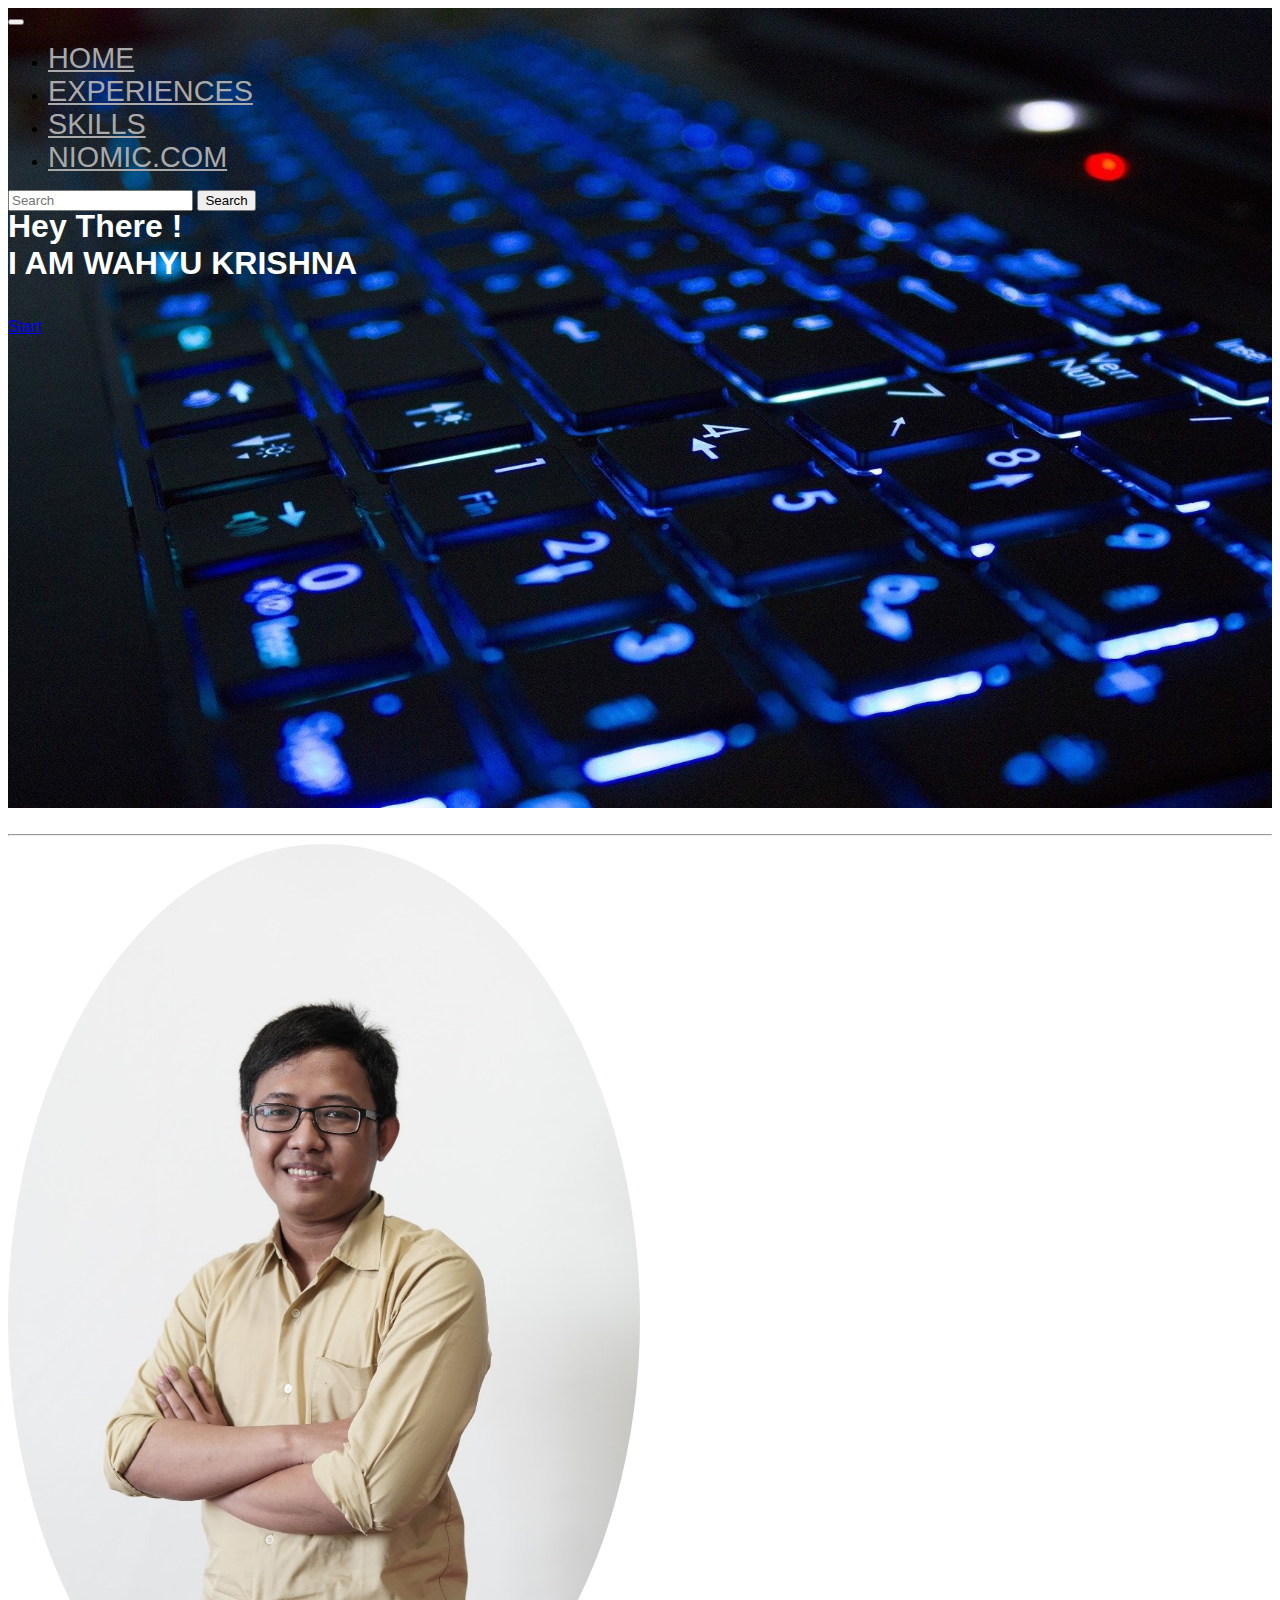
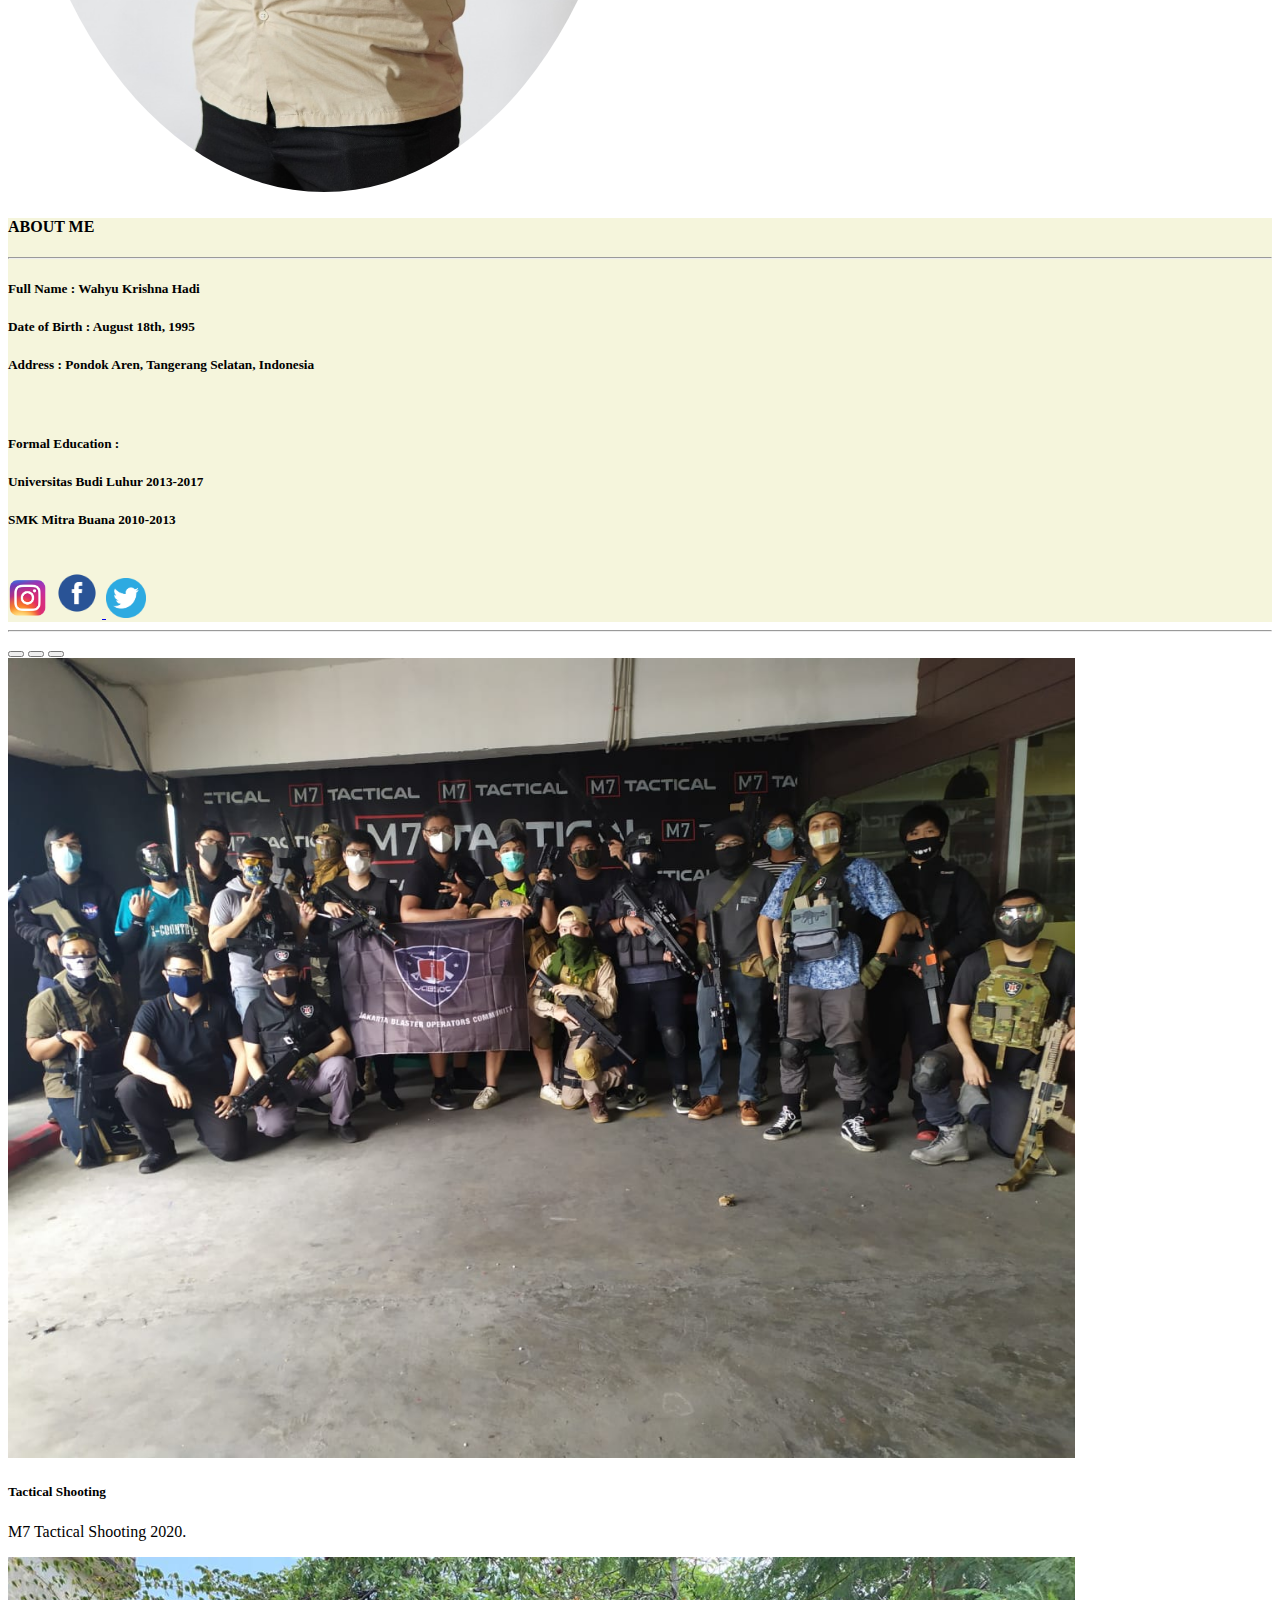
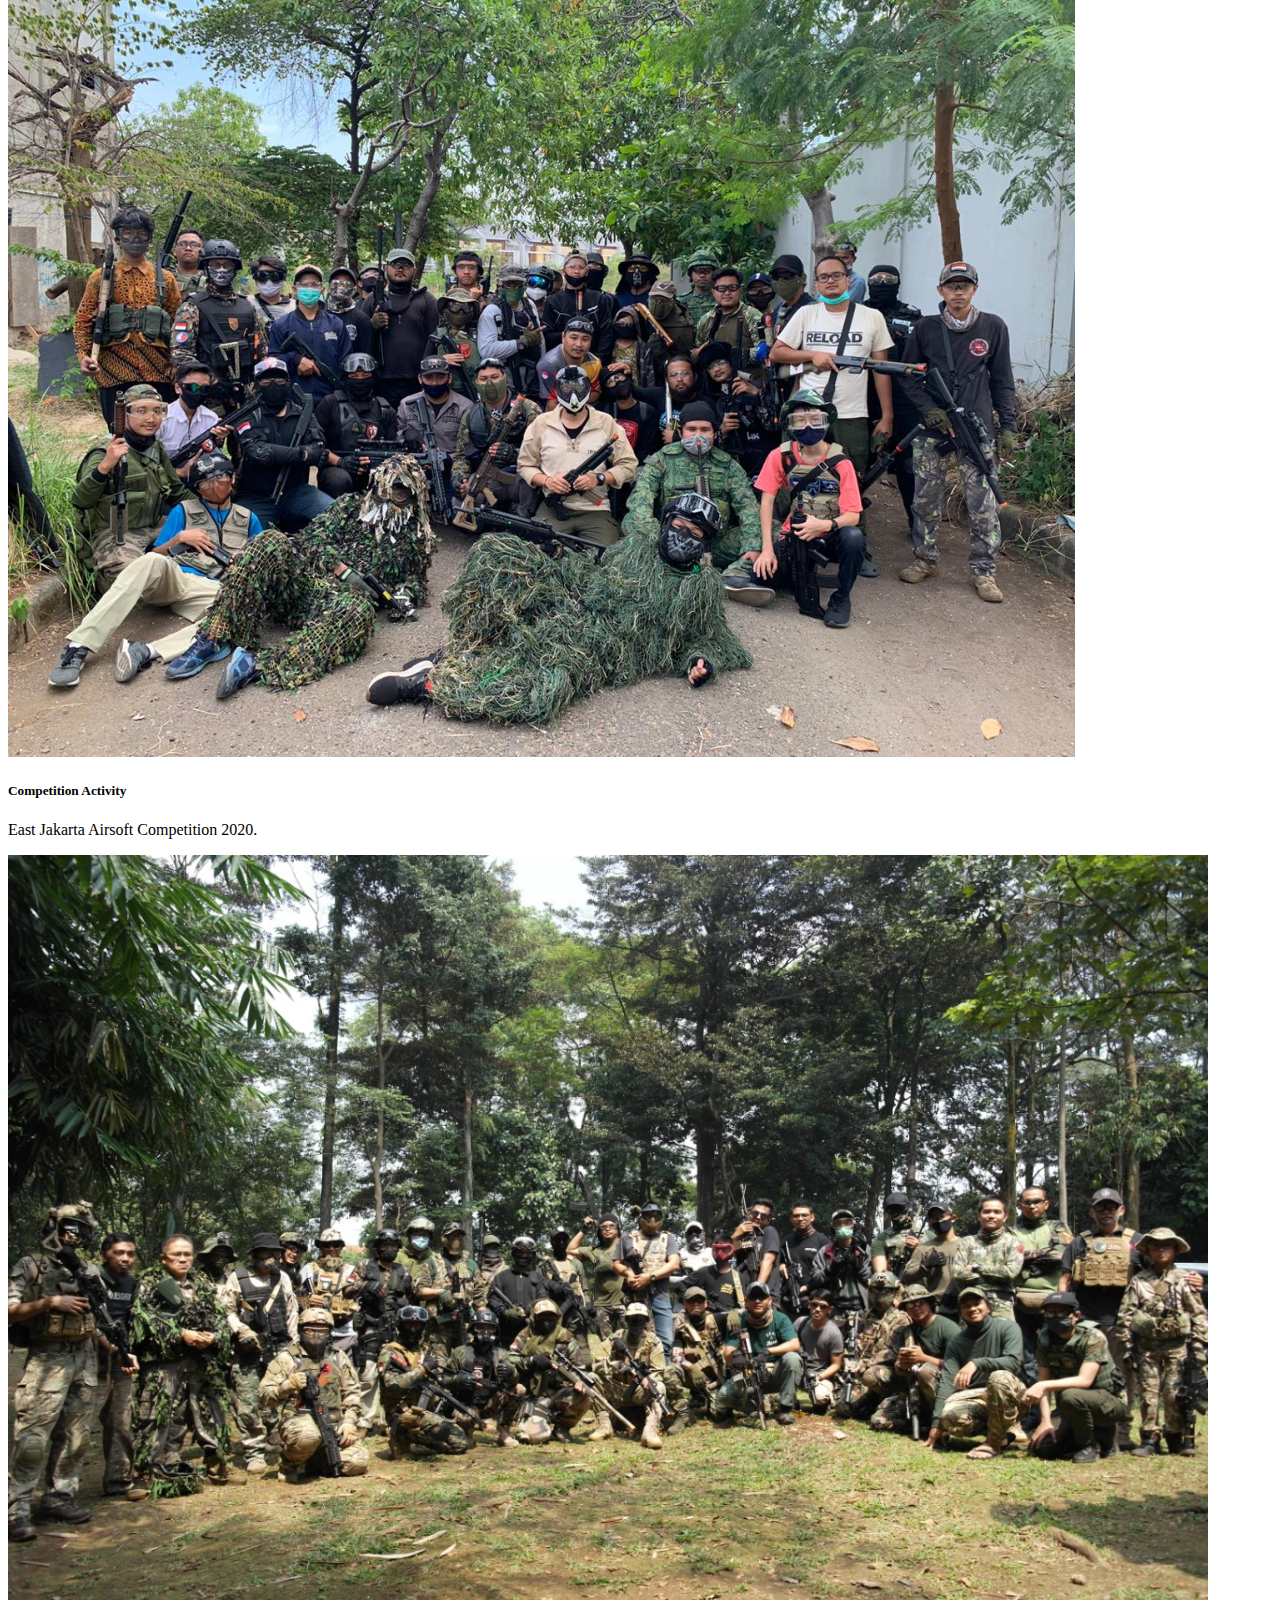
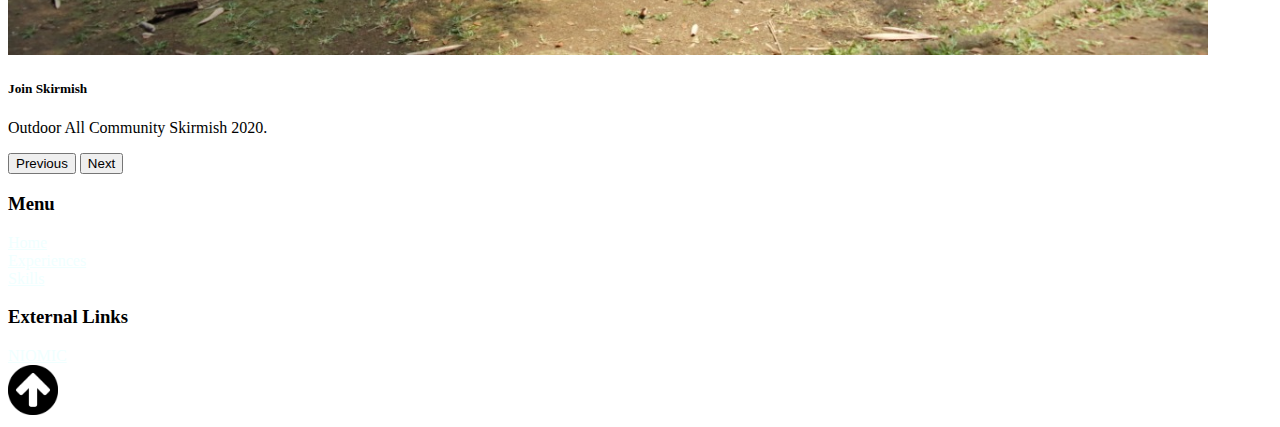
<file: index.html>
<!DOCTYPE html>
<html lang="en">
<head>
    <meta charset="UTF-8">
    <meta http-equiv="X-UA-Compatible" content="IE=edge">
    <meta name="viewport" content="width=device-width, initial-scale=1.0">
    <title>Document</title>
    <link href="https://cdn.jsdelivr.net/npm/bootstrap@5.0.0-beta2/dist/css/bootstrap.min.css" rel="stylesheet" integrity="sha384-BmbxuPwQa2lc/FVzBcNJ7UAyJxM6wuqIj61tLrc4wSX0szH/Ev+nYRRuWlolflfl" crossorigin="anonymous">
    <link rel="stylesheet" href="https://cdn.jsdelivr.net/npm/bootstrap@4.6.0/dist/css/bootstrap.min.css" integrity="sha384-B0vP5xmATw1+K9KRQjQERJvTumQW0nPEzvF6L/Z6nronJ3oUOFUFpCjEUQouq2+l" crossorigin="anonymous">
    <link rel="stylesheet" href="style.css">
</head>
<body>
  <div class="container-fluid">
    <div class="bg-img" id="top">
      <nav class="navbar navbar-expand-lg" id="containernav">
        <div class="container-fluid" id="containernavbar">  
            <div>
              <h1 id="header-title">Hey There !<br>I AM WAHYU KRISHNA</h1>
              <a href="#scroll-target" id="button-home" class="btn btn-lg btn-outline-success">Start</a>
            </div>
            <button class="navbar-toggler" type="button" data-bs-toggle="collapse" data-bs-target="#navbarSupportedContent" aria-controls="navbarSupportedContent" aria-expanded="false" aria-label="Toggle navigation">
              <span class="navbar-toggler-icon"></span>
            </button>
            <div class="collapse navbar-collapse" id="navbarSupportedContent" id="navbar-menu">
              <ul class="navbar-nav me-auto mb-2 mb-lg-0">
                <li class="nav-item">
                  <a class="nav-link active" aria-current="page" href="index.html" id="menu">HOME</a>                  
                </li>
                <li class="nav-item">
                  <a class="nav-link active" aria-current="page" href="experiences.html" id="menu">EXPERIENCES</a>                 
                </li>
                  <li class="nav-item">
                    <a class="nav-link" href="skills.html" id="menu">SKILLS</a>
                  </li>
                  <li class="nav-item">
                    <a class="nav-link" href="https://www.niomic.com" id="menu" target="_blank">NIOMIC.COM</a>
                  </li>
              </ul>
                <form class="d-flex">
                  <input class="form-control me-2" type="search" placeholder="Search" aria-label="Search">
                  <button class="btn btn-success" type="submit">Search</button>
                </form>             
            </div>
          </div>
        </nav>
    </div>
    <br>
    <div class="jumbotron" id="scroll-target">
      <hr class="my-4">
      <div class="row">        
        <div class="column col-md-4">
                  <img src="img/profile.jpeg" id="profile" alt="" class="mx-auto d-block img-thumbnail" width="50%" height="10%"/>
        </div>
        <div class="column col-md-8">
          <div class="card">
            <div class="card-body" id="card-bg">
              <h4>ABOUT ME</h4>
              <hr class="my-4">
              <h5>Full Name : Wahyu Krishna Hadi</h5>
              <h5>Date of Birth : August 18th, 1995</h5>
              <h5>Address : Pondok Aren, Tangerang Selatan, Indonesia</h5>
              <br>
              <h5>Formal Education : </h5>
              <h5>Universitas Budi Luhur 2013-2017</h5>
              <h5>SMK Mitra Buana 2010-2013</h5>
              <br>
              <a href="https://www.instagram.com/wahyukrishna/" target="_blank"><img src="img/ig.png"  alt="" width="40px" height="40px"/></a>
              <a href="https://id-id.facebook.com/wahyuk19" target="_blank">
                <img src="img/fb.png"  alt="" width="50px" height="50px"/>
              </a>
              <a href="https://twitter.com/wahyuk19" target="_blank">
                <img src="img/twitter.png"  alt="" width="40px" height="40px"/>
              </a>
            </div>
          </div>
                 
        </div>
      </div>
      <hr class="my-4">
      <div id="carouselExampleCaptions" class="carousel slide" data-bs-ride="carousel">
        <div class="carousel-indicators">
          <button type="button" data-bs-target="#carouselExampleCaptions" data-bs-slide-to="0" class="active" aria-current="true" aria-label="Slide 1"></button>
          <button type="button" data-bs-target="#carouselExampleCaptions" data-bs-slide-to="1" aria-label="Slide 2"></button>
          <button type="button" data-bs-target="#carouselExampleCaptions" data-bs-slide-to="2" aria-label="Slide 3"></button>
        </div>
        <div class="carousel-inner">
          <div class="carousel-item active">
            <img src="img/slider1.jpeg" class="d-block w-100" alt="..." height="800px">
            <div class="carousel-caption d-none d-md-block">
              <h5>Tactical Shooting</h5>
              <p>M7 Tactical Shooting 2020.</p>
            </div>
          </div>
          <div class="carousel-item">
            <img src="img/slider2.jpeg" class="d-block w-100" alt="..." height="800px">
            <div class="carousel-caption d-none d-md-block">
              <h5>Competition Activity</h5>
              <p>East Jakarta Airsoft Competition 2020.</p>
            </div>
          </div>
          <div class="carousel-item">
            <img src="img/slider3.jpeg" class="d-block w-100" alt="..." height="800px">
            <div class="carousel-caption d-none d-md-block">
              <h5>Join Skirmish</h5>
              <p>Outdoor All Community Skirmish 2020.</p>
            </div>
          </div>
        </div>
        <button class="carousel-control-prev" type="button" data-bs-target="#carouselExampleCaptions"  data-bs-slide="prev">
          <span class="carousel-control-prev-icon" aria-hidden="true"></span>
          <span class="visually-hidden">Previous</span>
        </button>
        <button class="carousel-control-next" type="button" data-bs-target="#carouselExampleCaptions"  data-bs-slide="next">
          <span class="carousel-control-next-icon" aria-hidden="true"></span>
          <span class="visually-hidden">Next</span>
        </button>
      </div>     
    </div>

    <div class="jumbotron container-fluid bg-secondary" id="footer">
      <div class="row">
        <div class="col-md-4">
          <h3>Menu</h3>
          <a href="index.html" id="footer-font">Home</a><br>
          <a href="experiences.html" id="footer-font">Experiences</a><br>
          <a href="skills.html" id="footer-font">Skills</a><br>
          </div>
          <div class="col-md-4">
            <h3>External Links</h3>
            <a href="https://www.niomic.com" id="footer-font" target="_blank">NIOMIC</a>
          </div>
          <div class="col-md-4">
            <a href="#top"><img src="img/arrowup.jpg" alt="back to top"/ width="50px"></a>
          </div>
        </div>
      </div>
    </div>
  </div>
    <script src="https://cdn.jsdelivr.net/npm/bootstrap@5.0.0-beta2/dist/js/bootstrap.bundle.min.js" integrity="sha384-b5kHyXgcpbZJO/tY9Ul7kGkf1S0CWuKcCD38l8YkeH8z8QjE0GmW1gYU5S9FOnJ0" crossorigin="anonymous"></script>
</body>
</html>
</file>
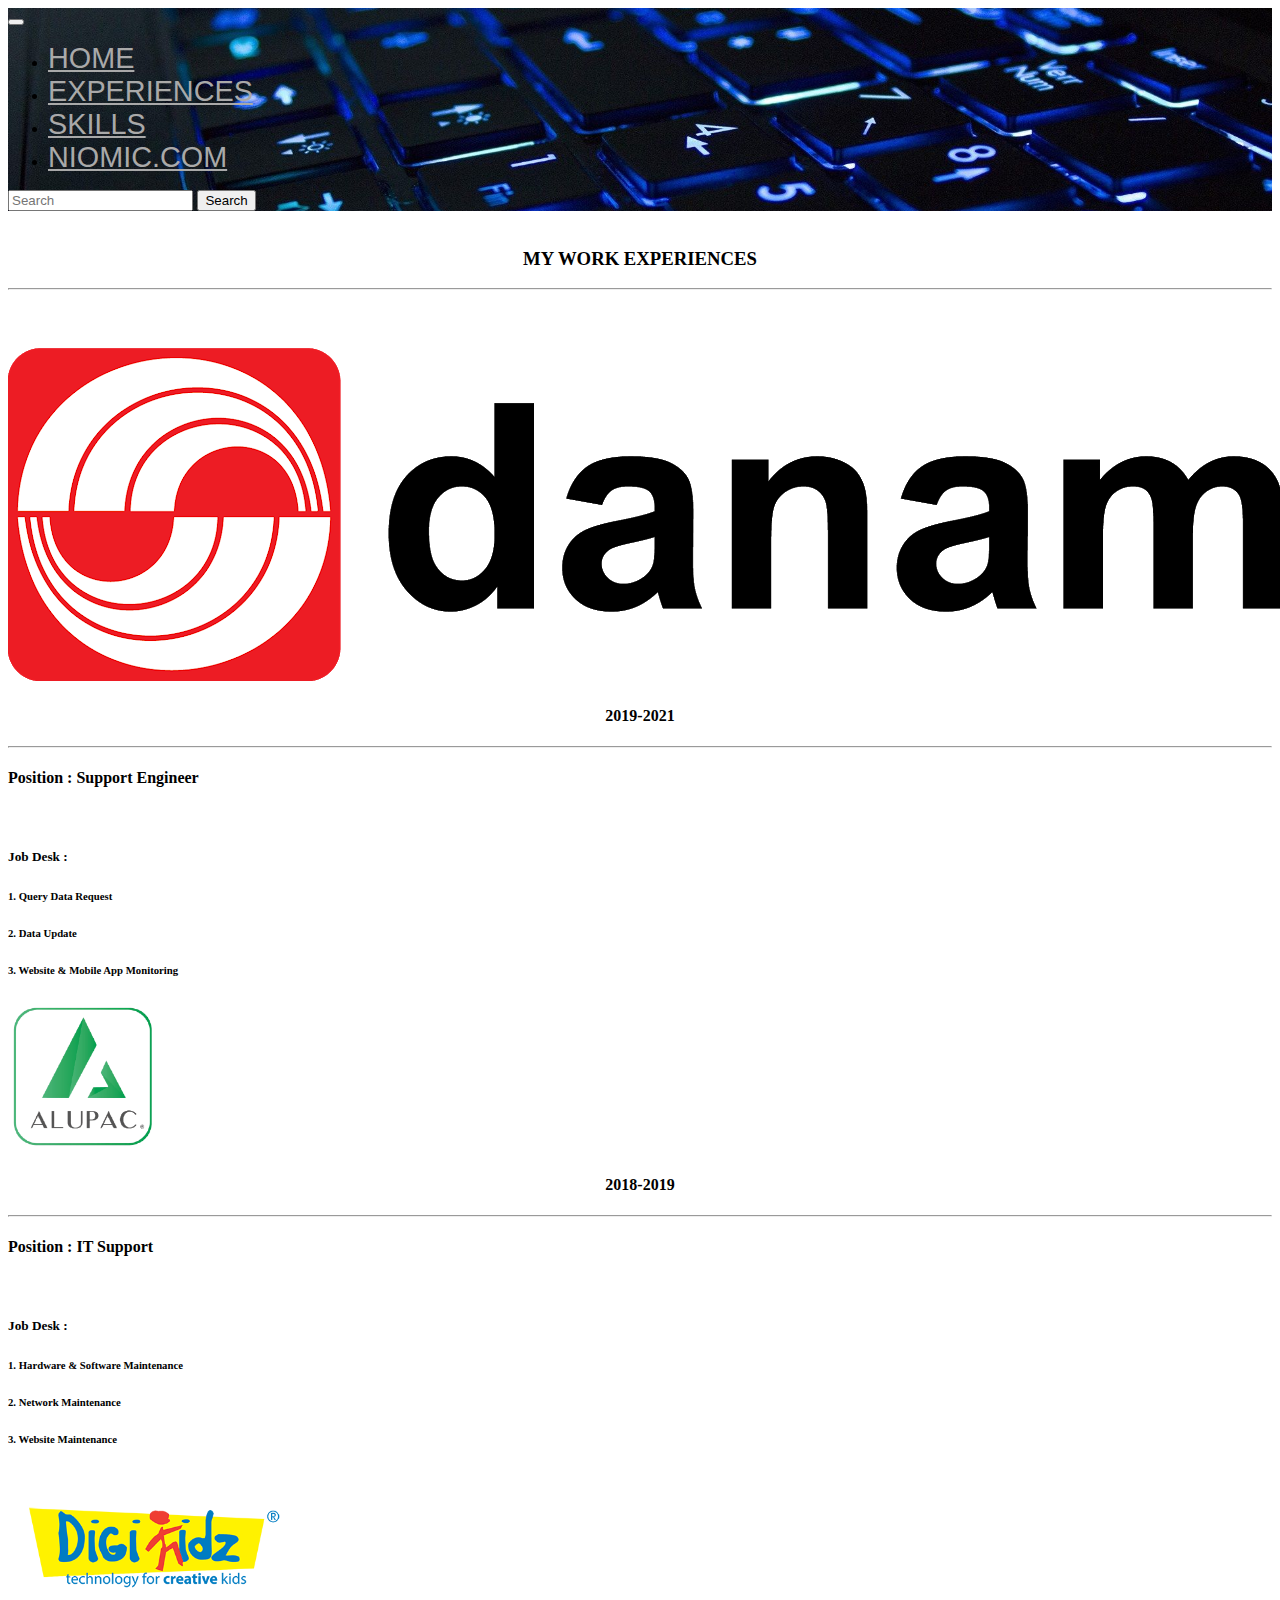
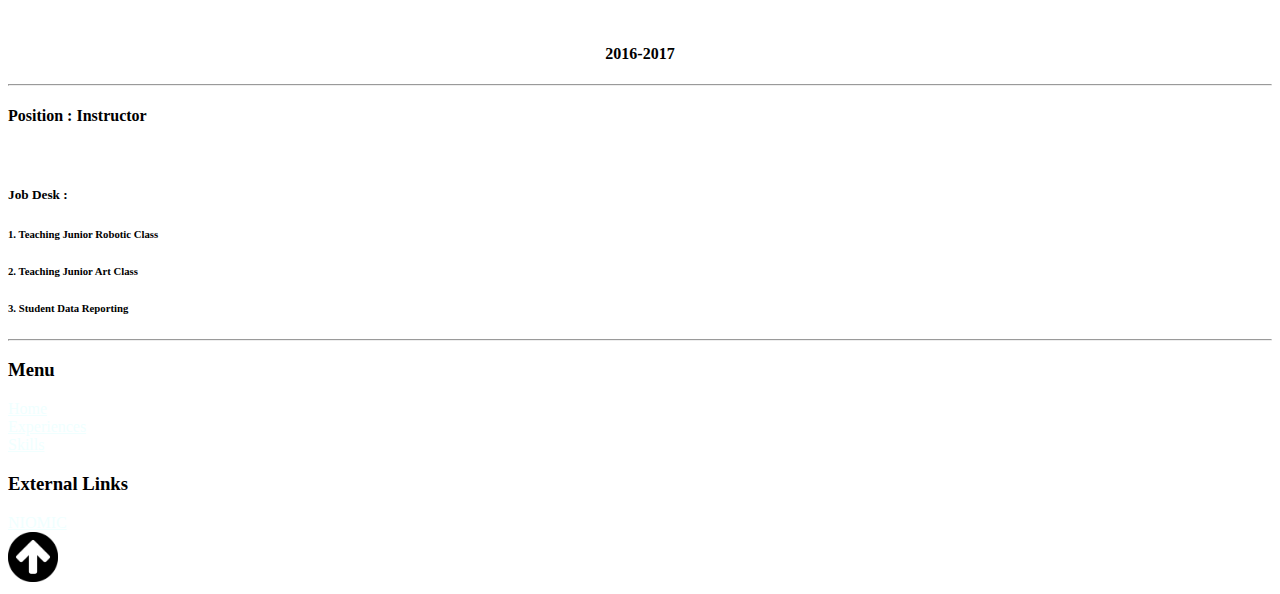
<file: experiences.html>
<!DOCTYPE html>
<html lang="en">
<head>
    <meta charset="UTF-8">
    <meta http-equiv="X-UA-Compatible" content="IE=edge">
    <meta name="viewport" content="width=device-width, initial-scale=1.0">
    <title>Document</title>
    <link href="https://cdn.jsdelivr.net/npm/bootstrap@5.0.0-beta2/dist/css/bootstrap.min.css" rel="stylesheet" integrity="sha384-BmbxuPwQa2lc/FVzBcNJ7UAyJxM6wuqIj61tLrc4wSX0szH/Ev+nYRRuWlolflfl" crossorigin="anonymous">
    <link rel="stylesheet" href="https://cdn.jsdelivr.net/npm/bootstrap@4.6.0/dist/css/bootstrap.min.css" integrity="sha384-B0vP5xmATw1+K9KRQjQERJvTumQW0nPEzvF6L/Z6nronJ3oUOFUFpCjEUQouq2+l" crossorigin="anonymous">
    <link rel="stylesheet" href="style.css">
</head>
<body>
  <div class="container-fluid">
    <div class="bg-img-exp" id="top">
      <nav class="navbar navbar-expand-lg" id="containernav">
        <div class="container-fluid" id="containernavbar">  
            <button class="navbar-toggler" type="button" data-bs-toggle="collapse" data-bs-target="#navbarSupportedContent" aria-controls="navbarSupportedContent" aria-expanded="false" aria-label="Toggle navigation">
              <span class="navbar-toggler-icon"></span>
            </button>
            <div class="collapse navbar-collapse" id="navbarSupportedContent" id="navbar-menu">
              <ul class="navbar-nav me-auto mb-2 mb-lg-0">
                <li class="nav-item">
                  <a class="nav-link active" aria-current="page" href="index.html" id="menu">HOME</a>                  
                </li>
                <li class="nav-item">
                  <a class="nav-link active" aria-current="page" href="experiences.html" id="menu">EXPERIENCES</a>                 
                </li>
                  <li class="nav-item">
                    <a class="nav-link" href="skills.html" id="menu">SKILLS</a>
                  </li>
                  <li class="nav-item">
                    <a class="nav-link" href="https://www.niomic.com" id="menu" target="_blank">NIOMIC.COM</a>
                  </li>
              </ul>
                <form class="d-flex">
                  <input class="form-control me-2" type="search" placeholder="Search" aria-label="Search">
                  <button class="btn btn-success" type="submit">Search</button>
                </form>             
            </div>
          </div>
        </nav>
    </div>
    <br>
    <div class="jumbotron">
      <h3 style="text-align: center;">MY WORK EXPERIENCES</h3>
      <hr class="my-4">
      <div class="row container-fluid">
        <div class="card col-md-4">
          <img src="img/danamas.png" class="card-img-top" alt="..." style="margin-top:50px"/>
          <div class="card-body">
            <h4 style="text-align: center;">2019-2021</h4>
            <hr class="my-4">
            <h4>Position : Support Engineer</h4><br>
            <h5>Job Desk :</h5>
            <h6>1. Query Data Request</h6>
            <h6>2. Data Update</h6>
            <h6>3. Website & Mobile App Monitoring</h6>
          </div>
        </div>               
        <div class="card col-md-4">
          <img src="img/alupac.png" class="card-img-top" alt="..." style="width:150px;margin:auto">
          <div class="card-body">
            <h4 style="text-align: center;">2018-2019</h4>
            <hr class="my-4">
            <h4>Position : IT Support</h4><br>
            <h5>Job Desk :</h5>
            <h6>1. Hardware & Software Maintenance</h6>
            <h6>2. Network Maintenance</h6>
            <h6>3. Website Maintenance</h6>
          </div>
        </div>
        <div class="card col-md-4">
          <img src="img/dk.png" class="card-img-top" alt="..." style="height: 150px;margin: auto">
          <div class="card-body">
            <h4 style="text-align: center;">2016-2017</h4>
            <hr class="my-4">
            <h4>Position : Instructor</h4><br>
            <h5>Job Desk :</h5>
            <h6>1. Teaching Junior Robotic Class</h6>
            <h6>2. Teaching Junior Art Class</h6>
            <h6>3. Student Data Reporting</h6>
          </div>
          </div>
        </div>
        <hr class="my-4">
      </div>
      
   
    </div>

    <div class="jumbotron container-fluid bg-secondary" id="footer">
      <div class="row">
        <div class="col-md-4">
          <h3>Menu</h3>
          <a href="index.html" id="footer-font">Home</a><br>
          <a href="experiences.html" id="footer-font">Experiences</a><br>
          <a href="skills.html" id="footer-font">Skills</a><br>
          </div>
          <div class="col-md-4">
            <h3>External Links</h3>
            <a href="https://www.niomic.com" id="footer-font" target="_blank">NIOMIC</a>
          </div>
          <div class="col-md-4">
            <a href="#top"><img src="img/arrowup.jpg" alt="back to top"/ width="50px"></a>
          </div>
        </div>
      </div>
    </div>
  </div>
    <script src="https://cdn.jsdelivr.net/npm/bootstrap@5.0.0-beta2/dist/js/bootstrap.bundle.min.js" integrity="sha384-b5kHyXgcpbZJO/tY9Ul7kGkf1S0CWuKcCD38l8YkeH8z8QjE0GmW1gYU5S9FOnJ0" crossorigin="anonymous"></script>
</body>
</html>
</file>
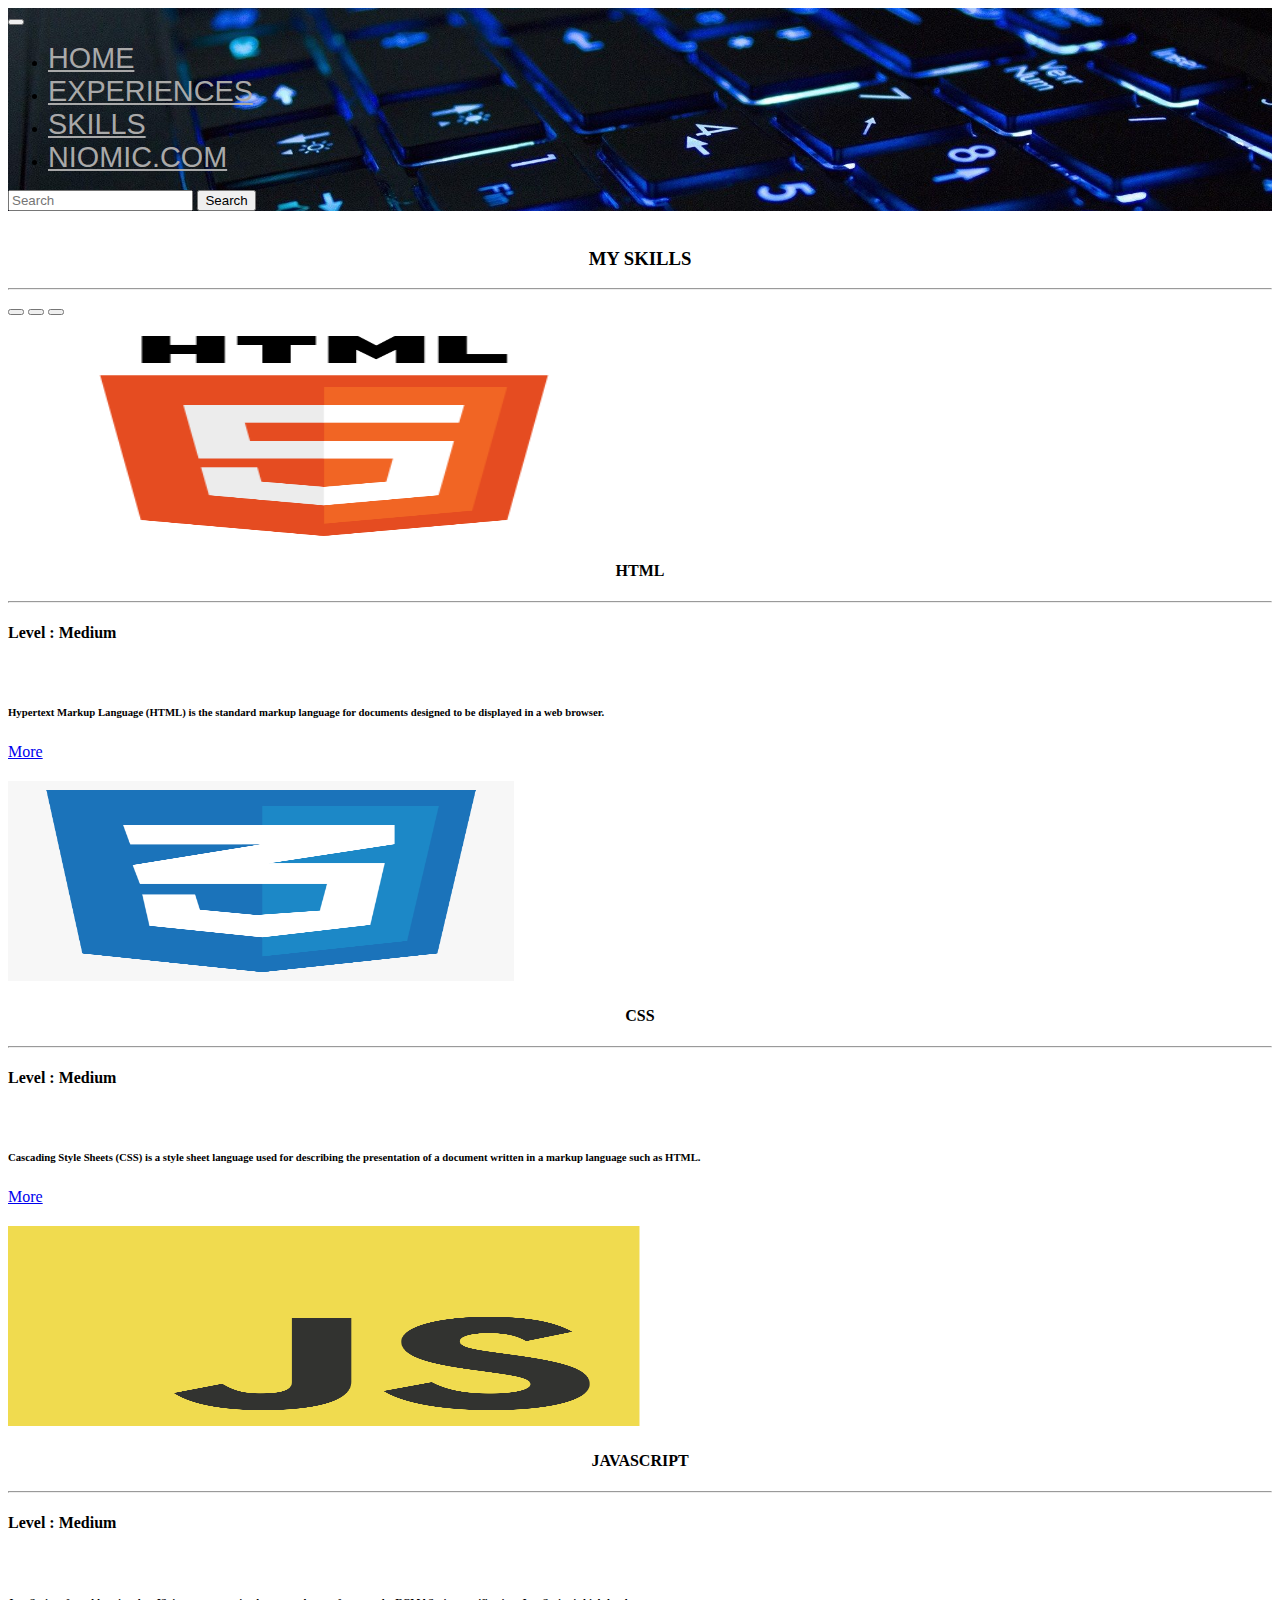
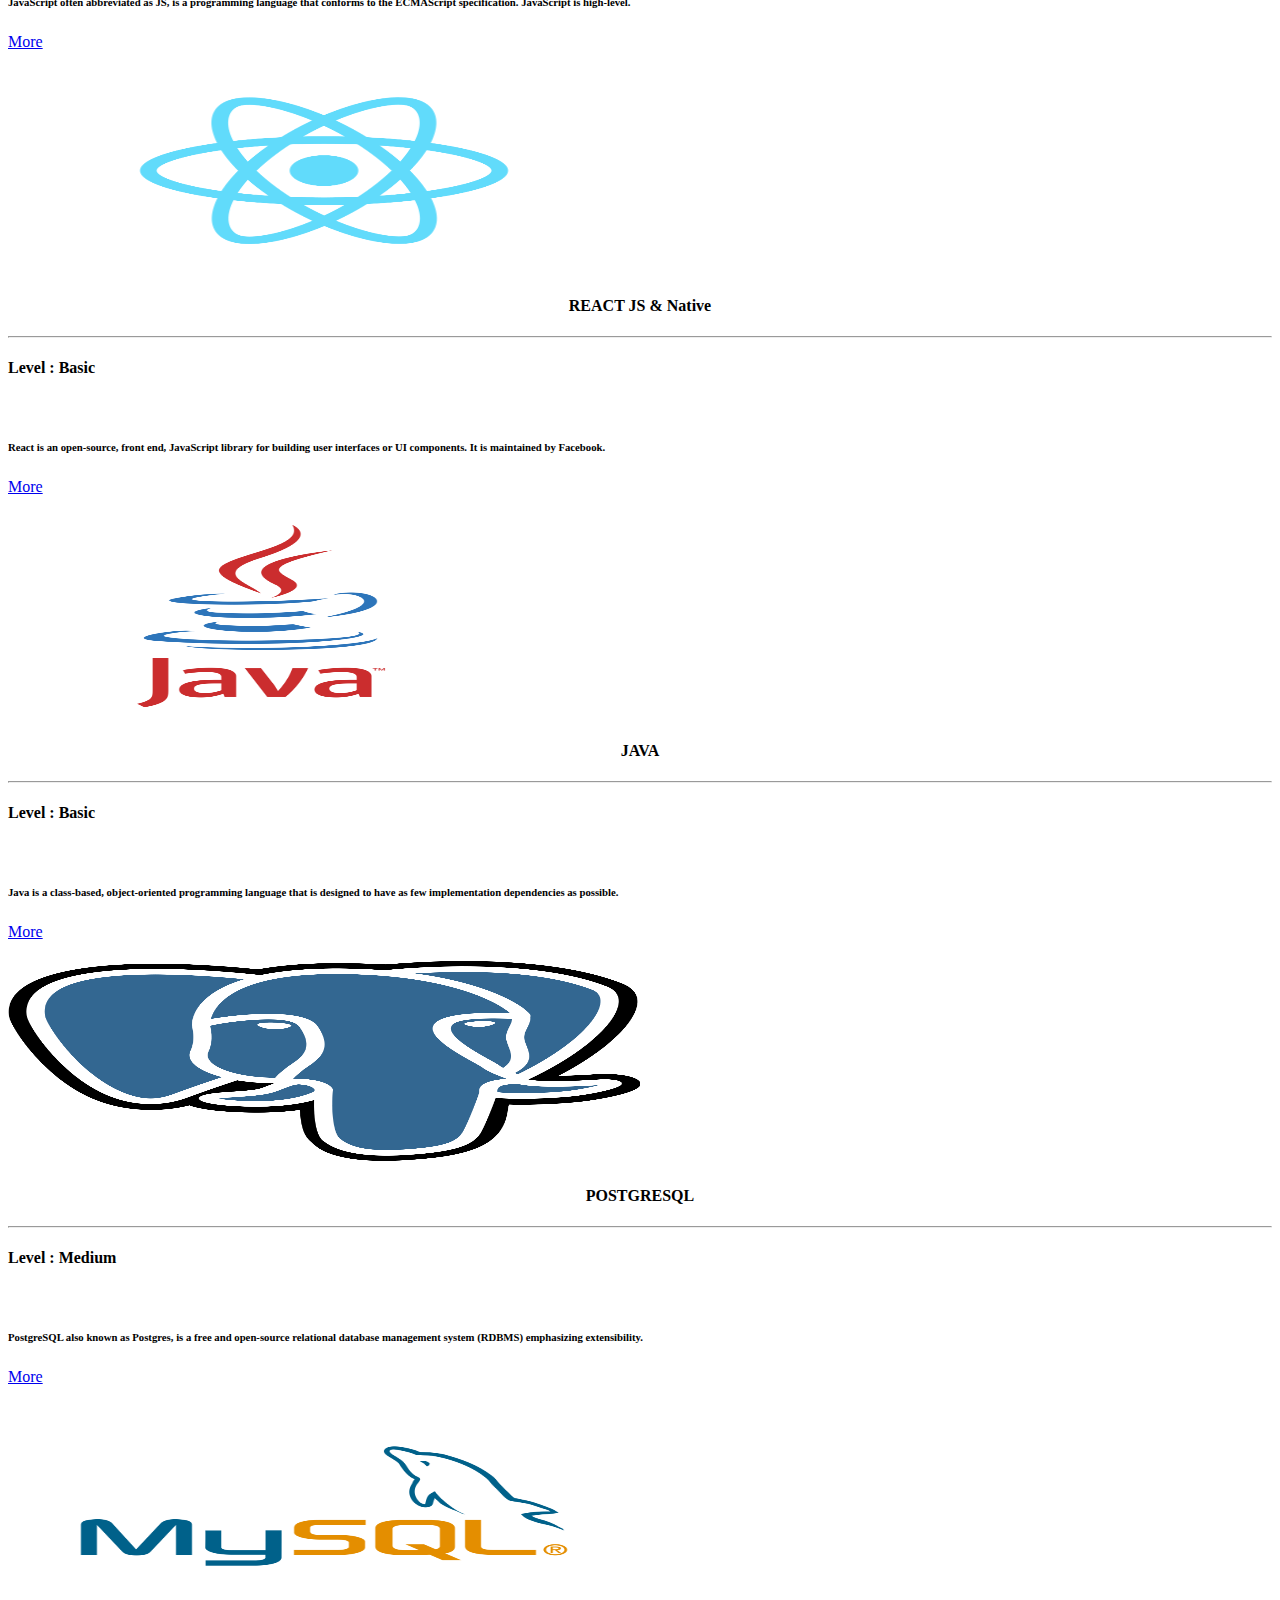
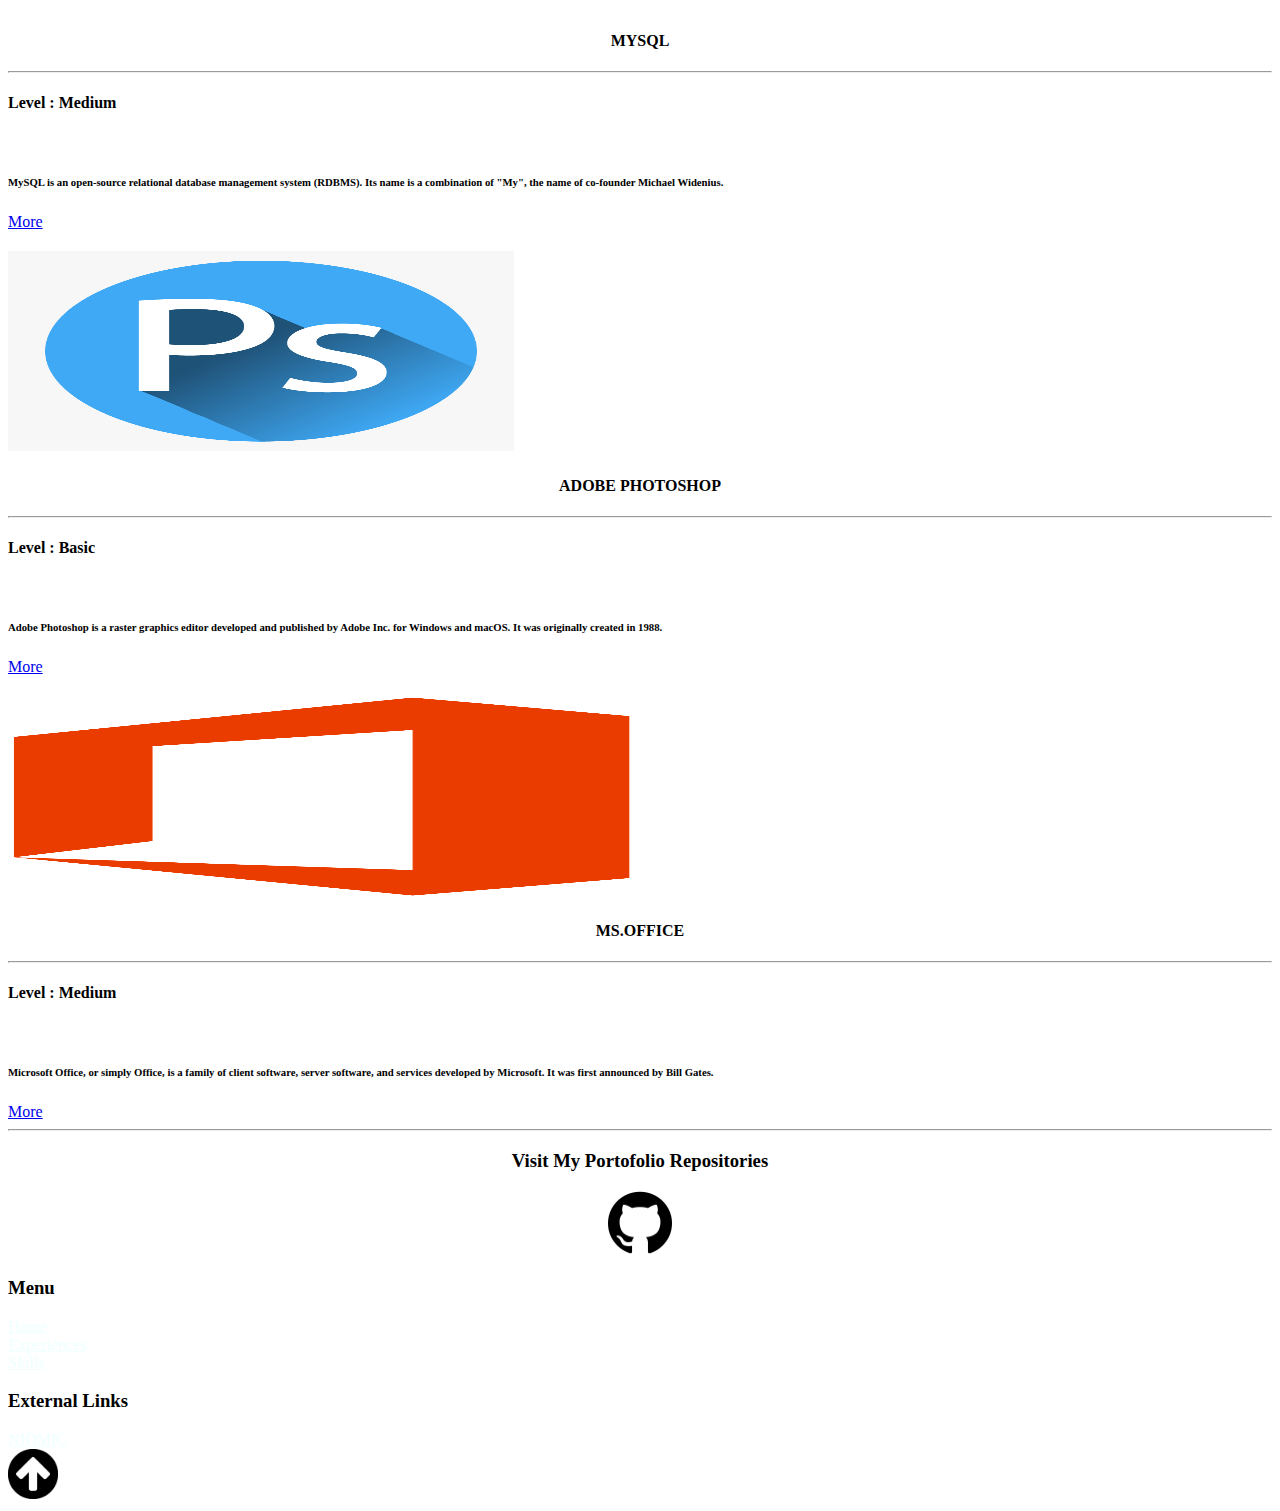
<file: skills.html>
<!DOCTYPE html>
<html lang="en">
<head>
    <meta charset="UTF-8">
    <meta http-equiv="X-UA-Compatible" content="IE=edge">
    <meta name="viewport" content="width=device-width, initial-scale=1.0">
    <title>Document</title>
    <link href="https://cdn.jsdelivr.net/npm/bootstrap@5.0.0-beta2/dist/css/bootstrap.min.css" rel="stylesheet" integrity="sha384-BmbxuPwQa2lc/FVzBcNJ7UAyJxM6wuqIj61tLrc4wSX0szH/Ev+nYRRuWlolflfl" crossorigin="anonymous">
    <link rel="stylesheet" href="https://cdn.jsdelivr.net/npm/bootstrap@4.6.0/dist/css/bootstrap.min.css" integrity="sha384-B0vP5xmATw1+K9KRQjQERJvTumQW0nPEzvF6L/Z6nronJ3oUOFUFpCjEUQouq2+l" crossorigin="anonymous">
    <link rel="stylesheet" href="style.css">
</head>
<body>
  <div class="container-fluid">
    <div class="bg-img-exp" id="top">
      <nav class="navbar navbar-expand-lg" id="containernav">
        <div class="container-fluid" id="containernavbar">  
            <button class="navbar-toggler" type="button" data-bs-toggle="collapse" data-bs-target="#navbarSupportedContent" aria-controls="navbarSupportedContent" aria-expanded="false" aria-label="Toggle navigation">
              <span class="navbar-toggler-icon"></span>
            </button>
            <div class="collapse navbar-collapse" id="navbarSupportedContent" id="navbar-menu">
              <ul class="navbar-nav me-auto mb-2 mb-lg-0">
                <li class="nav-item">
                  <a class="nav-link active" aria-current="page" href="index.html" id="menu">HOME</a>                  
                </li>
                <li class="nav-item">
                  <a class="nav-link active" aria-current="page" href="experiences.html" id="menu">EXPERIENCES</a>                 
                </li>
                  <li class="nav-item">
                    <a class="nav-link" href="skills.html" id="menu">SKILLS</a>
                  </li>
                  <li class="nav-item">
                    <a class="nav-link" href="https://www.niomic.com" target="_blank" id="menu">NIOMIC.COM</a>
                  </li>
              </ul>
                <form class="d-flex">
                  <input class="form-control me-2" type="search" placeholder="Search" aria-label="Search">
                  <button class="btn btn-success" type="submit">Search</button>
                </form>             
            </div>
          </div>
        </nav>
    </div>
    <br>
    <div class="jumbotron">
      <h3 style="text-align: center;">MY SKILLS</h3>
      <hr class="my-4">
        <div id="carouselExampleCaptions" class="carousel carousel-dark slide" data-bs-ride="carousel">
          <div class="carousel-indicators">
            <button type="button" data-bs-target="#carouselExampleCaptions" data-bs-slide-to="0" class="active" aria-current="true" aria-label="Slide 1"></button>
            <button type="button" data-bs-target="#carouselExampleCaptions" data-bs-slide-to="1" aria-label="Slide 2"></button>
            <button type="button" data-bs-target="#carouselExampleCaptions" data-bs-slide-to="2" aria-label="Slide 3"></button>
          </div>
            <div class="carousel-inner container-fluid">
              <div class="carousel-item active">
                <div class="row">
                  <div class="col-md-4">
                    <div class="card mx-auto">
                      <img src="img/html.png" class="card-img-top mx-auto" alt="..." style="margin-top:20px;height: 200px;width: 50%;"/>
                      <div class="card-body">
                        <h4 style="text-align: center;">HTML</h4>
                        <hr class="my-4">
                        <h4>Level : Medium</h4><br>
                        <h6>Hypertext Markup Language (HTML) is the standard markup language for documents designed to be displayed in a web browser.</h6>
                        <a href="https://en.wikipedia.org/wiki/HTML" class="btn btn-primary" target="_blank">More</a>
                      </div>
                    </div>                
                  </div>
                  <div class="col-md-4">
                    <div class="card mx-auto">
                      <img src="img/css.png" class="card-img-top mx-auto" alt="..." style="margin-top:20px;height: 200px;width: 40%;"/>
                      <div class="card-body">
                        <h4 style="text-align: center;">CSS</h4>
                        <hr class="my-4">
                        <h4>Level : Medium</h4><br>
                        <h6>Cascading Style Sheets (CSS) is a style sheet language used for describing the presentation of a document written in a markup language such as HTML.</h6>
                        <a href="https://en.wikipedia.org/wiki/CSS" class="btn btn-primary" target="_blank">More</a>
                      </div>
                    </div>                
                  </div>
                  <div class="col-md-4">
                    <div class="card mx-auto">
                      <img src="img/js.png" class="card-img-top mx-auto" alt="..." style="margin-top:20px;height: 200px;width: 50%;"/>
                      <div class="card-body">
                        <h4 style="text-align: center;">JAVASCRIPT</h4>
                        <hr class="my-4">
                        <h4>Level : Medium</h4><br>
                        <h6>JavaScript often abbreviated as JS, is a programming language that conforms to the ECMAScript specification. JavaScript is high-level. </h6>
                        <a href="https://en.wikipedia.org/wiki/JavaScript" class="btn btn-primary" target="_blank">More</a>
                      </div>
                    </div>                
                  </div>
                </div>
              </div>
              <div class="carousel-item">
                <div class="row">
                  <div class="col-md-4">
                    <div class="card mx-auto">
                      <img src="img/react.png" class="card-img-top mx-auto" alt="..." style="margin-top:20px;height: 200px;width: 50%;"/>
                      <div class="card-body">
                        <h4 style="text-align: center;">REACT JS & Native</h4>
                        <hr class="my-4">
                        <h4>Level : Basic</h4><br>
                        <h6>React is an open-source, front end, JavaScript library for building user interfaces or UI components. It is maintained by Facebook.</h6>
                        <a href="https://en.wikipedia.org/wiki/React_(JavaScript_library)" class="btn btn-primary" target="_blank">More</a>
                      </div>
                    </div>                
                  </div>
                  <div class="col-md-4">
                    <div class="card mx-auto">
                      <img src="img/java.png" class="card-img-top mx-auto" alt="..." style="margin-top:20px;height: 200px;width: 40%;"/>
                      <div class="card-body">
                        <h4 style="text-align: center;">JAVA</h4>
                        <hr class="my-4">
                        <h4>Level : Basic</h4><br>
                        <h6>Java is a class-based, object-oriented programming language that is designed to have as few implementation dependencies as possible.</h6>
                        <a href="https://en.wikipedia.org/wiki/Java_(programming_language)" class="btn btn-primary" target="_blank">More</a>
                      </div>
                    </div>                
                  </div>
                  <div class="col-md-4">
                    <div class="card mx-auto">
                      <img src="img/postgresql.png" class="card-img-top mx-auto" alt="..." style="margin-top:20px;height: 200px;width: 50%;"/>
                      <div class="card-body">
                        <h4 style="text-align: center;">POSTGRESQL</h4>
                        <hr class="my-4">
                        <h4>Level : Medium</h4><br>
                        <h6>PostgreSQL also known as Postgres, is a free and open-source relational database management system (RDBMS) emphasizing extensibility. </h6>
                        <a href="https://en.wikipedia.org/wiki/PostgreSQL" class="btn btn-primary" target="_blank">More</a>
                      </div>
                    </div>                
                  </div>
                </div>
              </div>
              <div class="carousel-item">
                <div class="row">
                  <div class="col-md-4">
                    <div class="card mx-auto">
                      <img src="img/mysql.png" class="card-img-top mx-auto" alt="..." style="margin-top:20px;height: 200px;width: 50%;"/>
                      <div class="card-body">
                        <h4 style="text-align: center;">MYSQL</h4>
                        <hr class="my-4">
                        <h4>Level : Medium</h4><br>
                        <h6>MySQL is an open-source relational database management system (RDBMS). Its name is a combination of "My", the name of co-founder Michael Widenius.</h6>
                        <a href="https://en.wikipedia.org/wiki/MySQL" class="btn btn-primary" target="_blank">More</a>
                      </div>
                    </div>                
                  </div>
                  <div class="col-md-4">
                    <div class="card mx-auto">
                      <img src="img/photoshop.png" class="card-img-top mx-auto" alt="..." style="margin-top:20px;height: 200px;width: 40%;"/>
                      <div class="card-body">
                        <h4 style="text-align: center;">ADOBE PHOTOSHOP</h4>
                        <hr class="my-4">
                        <h4>Level : Basic</h4><br>
                        <h6>Adobe Photoshop is a raster graphics editor developed and published by Adobe Inc. for Windows and macOS. It was originally created in 1988.</h6>
                        <a href="https://en.wikipedia.org/wiki/Adobe_Photoshop" class="btn btn-primary" target="_blank">More</a>
                      </div>
                    </div>                
                  </div>
                  <div class="col-md-4">
                    <div class="card mx-auto">
                      <img src="img/office.png" class="card-img-top mx-auto" alt="..." style="margin-top:20px;height: 200px;width: 50%;"/>
                      <div class="card-body">
                        <h4 style="text-align: center;">MS.OFFICE</h4>
                        <hr class="my-4">
                        <h4>Level : Medium</h4><br>
                        <h6>Microsoft Office, or simply Office, is a family of client software, server software, and services developed by Microsoft. It was first announced by Bill Gates. </h6>
                        <a href="https://en.wikipedia.org/wiki/Microsoft_Office" class="btn btn-primary" target="_blank">More</a>
                      </div>
                    </div>                
                  </div>
                </div>
              </div>
            </div>
        </div> 
      <hr class="my-4">
      <div>
        <div style="text-align: center;">
          <h3>Visit My Portofolio Repositories</h3>
          <a href="https://github.com/wahyukrishna" target="_blank"><img src="img/github.png" alt="" width="5%"></a>
        </div>
      </div>
 
    </div>

    <div class="jumbotron container-fluid bg-secondary" id="footer">
      <div class="row">
        <div class="col-md-4">
          <h3>Menu</h3>
          <a href="index.html" id="footer-font">Home</a><br>
          <a href="experiences.html" id="footer-font">Experiences</a><br>
          <a href="skills.html" id="footer-font">Skills</a><br>
          </div>
          <div class="col-md-4">
            <h3>External Links</h3>
            <a href="https://www.niomic.com" id="footer-font" target="_blank">NIOMIC</a>
          </div>
          <div class="col-md-4">
            <a href="#top"><img src="img/arrowup.jpg" alt="back to top"/ width="50px"></a>
          </div>
        </div>
      </div>
    </div>
  </div>
    <script src="https://cdn.jsdelivr.net/npm/bootstrap@5.0.0-beta2/dist/js/bootstrap.bundle.min.js" integrity="sha384-b5kHyXgcpbZJO/tY9Ul7kGkf1S0CWuKcCD38l8YkeH8z8QjE0GmW1gYU5S9FOnJ0" crossorigin="anonymous"></script>
</body>
</html>
</file>
<file: style.css>
.bg-img{
    background-image: url("img/keyboard.jpg"); 
    min-height: 800px;
    background-position: center;
    background-repeat: no-repeat;
    background-size: cover;
    position: relative;
}

.bg-img-exp{
    background-image: url("img/keyboard.jpg"); 
    min-height: 50px;
    background-position: center;
    background-repeat: no-repeat;
    background-size: cover;
    position: relative;
}

#containernav {
    position: sticky;
    margin: 0;
    width: auto;
    font-family: 'Gill Sans', 'Gill Sans MT', Calibri, 'Trebuchet MS', sans-serif;
  }

#menu {
    color: darkgrey;
    font-size: 1.8em !important;
}

#fontHeader {
    position: absolute;
    margin-top: 250px;
    font-family: Cambria, Cochin, Georgia, Times, 'Times New Roman', serif;
    font-weight: bolder;
    color: darkgrey;
    font-style: italic;
}

#header-title {
    margin-top: 200px;
    position: absolute;
    color: white;
    font-family: 'Segoe UI', Tahoma, Geneva, Verdana, sans-serif;
}

#button-home {
    margin-top: 310px;
    position: absolute;
}

.navbar-nav>li>a:hover{
    color: white !important;
}

#card-bg {
    background-color:beige;
}

#profile {
    border-radius: 50%;
}

#footer-font {
    color: azure ;
}
</file>
